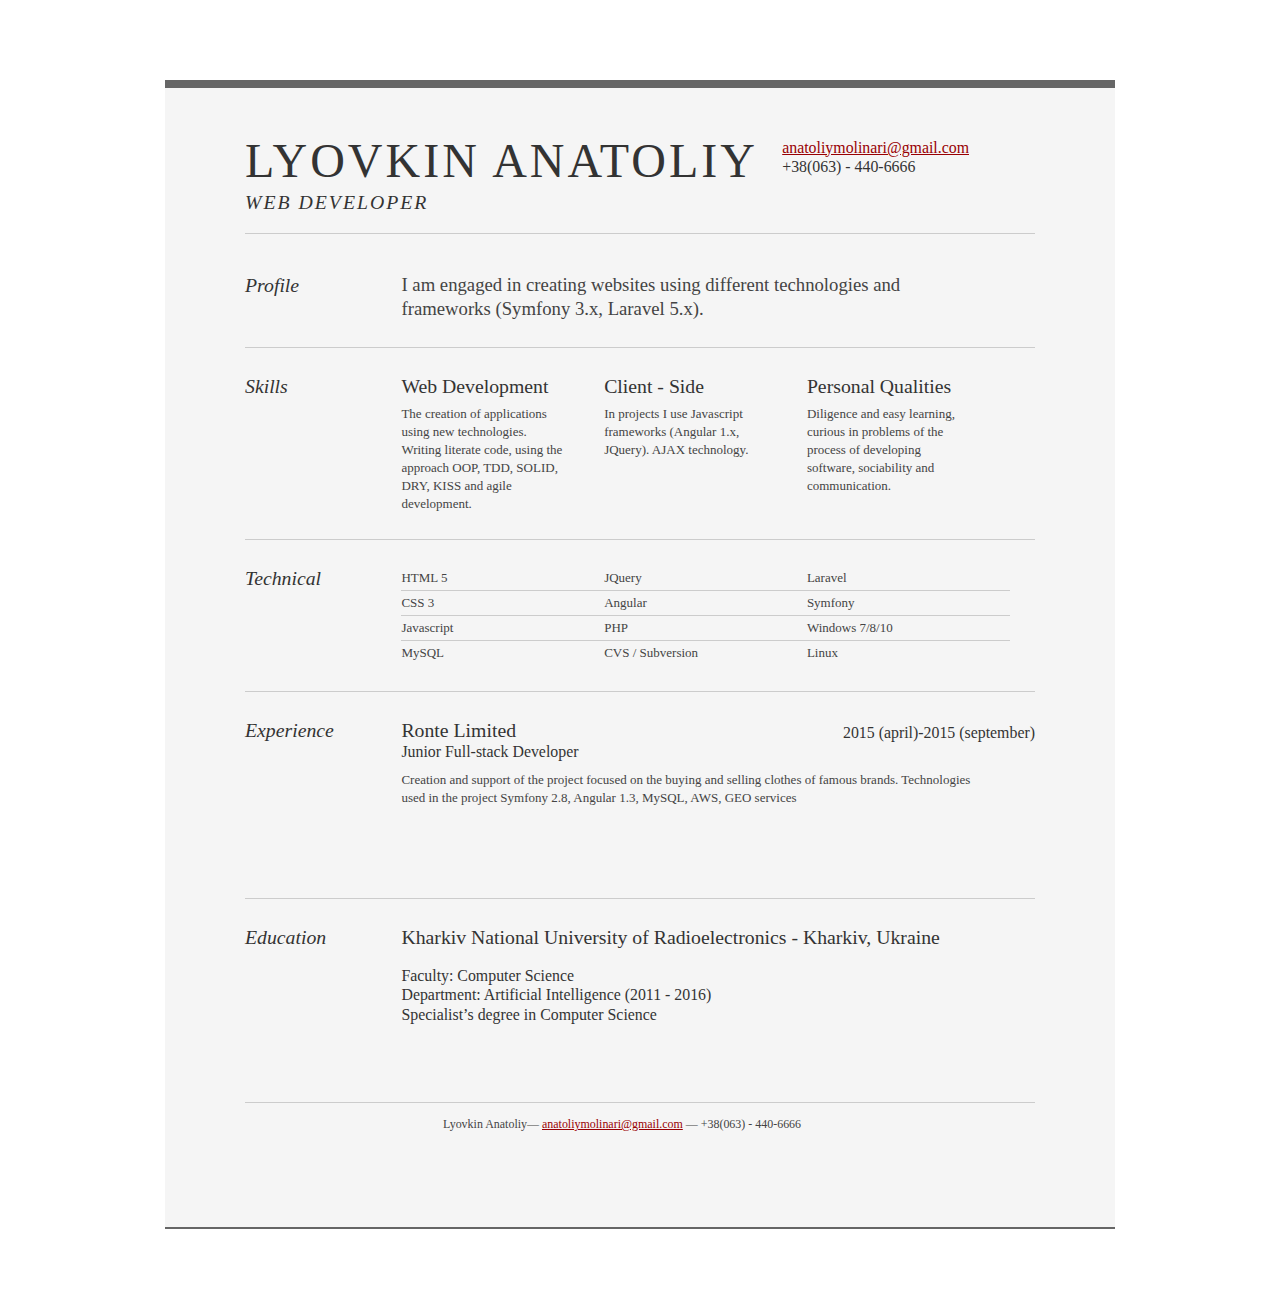
<file: index.html>
<!DOCTYPE html PUBLIC "-//W3C//DTD XHTML 1.0 Strict//EN" "http://www.w3.org/TR/xhtml1/DTD/xhtml1-strict.dtd">
<html>
<head>

	<title>Lyovkin Anatoliy | Web Developer | anatoliymolinari@gmail.com</title>
	<meta http-equiv="content-type" content="text/html; charset=utf-8" />

	<meta name="keywords" content="" />
	<meta name="description" content="" />

	<link rel="stylesheet" type="text/css" href="resume.css" media="all" />

</head>
<body>

<div id="doc2" class="yui-t7">
	<div id="inner">
	
		<div id="hd">
			<div class="yui-gc">
				<div class="yui-u first">
					<h1>Lyovkin Anatoliy</h1>
					<h2>Web Developer</h2>
				</div>

				<div class="yui-u">
					<div class="contact-info">
						<h3><a href="mailto:anatoliymolinari@gmail.com">anatoliymolinari@gmail.com</a></h3>
						<h3>+38(063) - 440-6666</h3>
					</div><!--// .contact-info -->
				</div>
			</div><!--// .yui-gc -->
		</div><!--// hd -->

		<div id="bd">
			<div id="yui-main">
				<div class="yui-b">

					<div class="yui-gf">
						<div class="yui-u first">
							<h2>Profile</h2>
						</div>
						<div class="yui-u">
							<p class="enlarge">
								I am engaged in creating websites using different technologies and frameworks (Symfony 3.x, Laravel 5.x).
							</p>
						</div>
					</div><!--// .yui-gf -->

					<div class="yui-gf">
						<div class="yui-u first">
							<h2>Skills</h2>
						</div>
						<div class="yui-u">

								<div class="talent">
									<h2>Web Development</h2>
									<p>The creation of applications using new technologies.
										Writing literate code, using the approach OOP, TDD, SOLID, DRY, KISS and agile development.</p>
								</div>

								<div class="talent">
									<h2>Client - Side</h2>
									<p>In projects I use Javascript frameworks (Angular 1.x, JQuery). AJAX technology.</p>
								</div>

								<div class="talent">
									<h2>Personal Qualities</h2>
									<p>Diligence and easy learning, curious in problems of the process of developing software, sociability and
										communication.</p>
								</div>
						</div>
					</div><!--// .yui-gf -->

					<div class="yui-gf">
						<div class="yui-u first">
							<h2>Technical</h2>
						</div>
						<div class="yui-u">
							<ul class="talent">
								<li>HTML 5</li>
								<li>CSS 3</li>
								<li>Javascript</li>
								<li class="last">MySQL</li>
							</ul>

							<ul class="talent">
								<li>JQuery</li>
								<li>Angular</li>
								<li>PHP</li>
								<li class="last">CVS / Subversion</li>
							</ul>

							<ul class="talent">
								<li>Laravel</li>
								<li>Symfony</li>
								<li>Windows 7/8/10</li>
								<li class="last">Linux</li>
							</ul>
						</div>
					</div><!--// .yui-gf-->

					<div class="yui-gf">
	
						<div class="yui-u first">
							<h2>Experience</h2>
						</div><!--// .yui-u -->

						<div class="yui-u">

							<div class="job">
								<h2>Ronte Limited</h2>
								<h3>Junior Full-stack Developer</h3>
								<h4>2015 (april)-2015 (september)</h4>
								<p>Creation and support of the project focused on the buying and selling clothes of famous brands.
									Technologies used in the project Symfony 2.8, Angular 1.3, MySQL, AWS, GEO services</p>
							</div>

						</div><!--// .yui-u -->
					</div><!--// .yui-gf -->


					<div class="yui-gf last">
						<div class="yui-u first">
							<h2>Education</h2>
						</div>
						<div class="yui-u">
							<h2>Kharkiv National University of Radioelectronics - Kharkiv, Ukraine</h2>
							<br />
							<h3>Faculty: Computer Science</h3>
							<h3>Department: Artificial Intelligence (2011 - 2016)</h3>
							<h3>Specialist’s degree in Computer Science</h3>
						</div>
					</div><!--// .yui-gf -->

				</div><!--// .yui-b -->
			</div><!--// yui-main -->
		</div><!--// bd -->

		<div id="ft">
			<p>Lyovkin Anatoliy&mdash; <a href="mailto:anatoliymolinari@gmail.com">anatoliymolinari@gmail.com</a> &mdash; +38(063) - 440-6666</p>
		</div><!--// footer -->

	</div><!-- // inner -->


</div><!--// doc -->


</body>
</html>
</file>
<file: resume.css>
html{color:#000;background:#FFF;}body,div,dl,dt,dd,ul,ol,li,h1,h2,h3,h4,h5,h6,pre,code,form,fieldset,legend,input,button,textarea,p,blockquote,th,td{margin:0;padding:0;}table{border-collapse:collapse;border-spacing:0;}fieldset,img{border:0;}address,caption,cite,code,dfn,em,strong,th,var,optgroup{font-style:inherit;font-weight:inherit;}del,ins{text-decoration:none;}li{list-style:none;}caption,th{text-align:left;}h1,h2,h3,h4,h5,h6{font-size:100%;font-weight:normal;}q:before,q:after{content:'';}abbr,acronym{border:0;font-variant:normal;}sup{vertical-align:baseline;}sub{vertical-align:baseline;}legend{color:#000;}input,button,textarea,select,optgroup,option{font-family:inherit;font-size:inherit;font-style:inherit;font-weight:inherit;}input,button,textarea,select{*font-size:100%;}body{font:13px/1.231 arial,helvetica,clean,sans-serif;*font-size:small;*font:x-small;}select,input,button,textarea,button{font:99% arial,helvetica,clean,sans-serif;}table{font-size:inherit;font:100%;}pre,code,kbd,samp,tt{font-family:monospace;*font-size:108%;line-height:100%;}body{text-align:center;}#doc,#doc2,#doc3,#doc4,.yui-t1,.yui-t2,.yui-t3,.yui-t4,.yui-t5,.yui-t6,.yui-t7{margin:auto;text-align:left;width:57.69em;*width:56.25em;}#doc2{width:73.076em;*width:71.25em;}#doc3{margin:auto 10px;width:auto;}#doc4{width:74.923em;*width:73.05em;}.yui-b{position:relative;}.yui-b{_position:static;}#yui-main .yui-b{position:static;}#yui-main,.yui-g .yui-u .yui-g{width:100%;}.yui-t1 #yui-main,.yui-t2 #yui-main,.yui-t3 #yui-main{float:right;margin-left:-25em;}.yui-t4 #yui-main,.yui-t5 #yui-main,.yui-t6 #yui-main{float:left;margin-right:-25em;}.yui-t1 .yui-b{float:left;width:12.30769em;*width:12.00em;}.yui-t1 #yui-main .yui-b{margin-left:13.30769em;*margin-left:13.05em;}.yui-t2 .yui-b{float:left;width:13.8461em;*width:13.50em;}.yui-t2 #yui-main .yui-b{margin-left:14.8461em;*margin-left:14.55em;}.yui-t3 .yui-b{float:left;width:23.0769em;*width:22.50em;}.yui-t3 #yui-main .yui-b{margin-left:24.0769em;*margin-left:23.62em;}.yui-t4 .yui-b{float:right;width:13.8456em;*width:13.50em;}.yui-t4 #yui-main .yui-b{margin-right:14.8456em;*margin-right:14.55em;}.yui-t5 .yui-b{float:right;width:18.4615em;*width:18.00em;}.yui-t5 #yui-main .yui-b{margin-right:19.4615em;*margin-right:19.125em;}.yui-t6 .yui-b{float:right;width:23.0769em;*width:22.50em;}.yui-t6 #yui-main .yui-b{margin-right:24.0769em;*margin-right:23.62em;}.yui-t7 #yui-main .yui-b{display:block;margin:0 0 1em 0;}#yui-main .yui-b{float:none;width:auto;}.yui-gb .yui-u,.yui-g .yui-gb .yui-u,.yui-gb .yui-g,.yui-gb .yui-gb,.yui-gb .yui-gc,.yui-gb .yui-gd,.yui-gb .yui-ge,.yui-gb .yui-gf,.yui-gc .yui-u,.yui-gc .yui-g,.yui-gd .yui-u{float:left;}.yui-g .yui-u,.yui-g .yui-g,.yui-g .yui-gb,.yui-g .yui-gc,.yui-g .yui-gd,.yui-g .yui-ge,.yui-g .yui-gf,.yui-gc .yui-u,.yui-gd .yui-g,.yui-g .yui-gc .yui-u,.yui-ge .yui-u,.yui-ge .yui-g,.yui-gf .yui-g,.yui-gf .yui-u{float:right;}.yui-g div.first,.yui-gb div.first,.yui-gc div.first,.yui-gd div.first,.yui-ge div.first,.yui-gf div.first,.yui-g .yui-gc div.first,.yui-g .yui-ge div.first,.yui-gc div.first div.first{float:left;}.yui-g .yui-u,.yui-g .yui-g,.yui-g .yui-gb,.yui-g .yui-gc,.yui-g .yui-gd,.yui-g .yui-ge,.yui-g .yui-gf{width:49.1%;}.yui-gb .yui-u,.yui-g .yui-gb .yui-u,.yui-gb .yui-g,.yui-gb .yui-gb,.yui-gb .yui-gc,.yui-gb .yui-gd,.yui-gb .yui-ge,.yui-gb .yui-gf,.yui-gc .yui-u,.yui-gc .yui-g,.yui-gd .yui-u{width:32%;margin-left:1.99%;}.yui-gb .yui-u{*margin-left:1.9%;*width:31.9%;}.yui-gc div.first,.yui-gd .yui-u{width:66%;}.yui-gd div.first{width:32%;}.yui-ge div.first,.yui-gf .yui-u{width:74.2%;}.yui-ge .yui-u,.yui-gf div.first{width:24%;}.yui-g .yui-gb div.first,.yui-gb div.first,.yui-gc div.first,.yui-gd div.first{margin-left:0;}.yui-g .yui-g .yui-u,.yui-gb .yui-g .yui-u,.yui-gc .yui-g .yui-u,.yui-gd .yui-g .yui-u,.yui-ge .yui-g .yui-u,.yui-gf .yui-g .yui-u{width:49%;*width:48.1%;*margin-left:0;}.yui-g .yui-g .yui-u{width:48.1%;}.yui-g .yui-gb div.first,.yui-gb .yui-gb div.first{*margin-right:0;*width:32%;_width:31.7%;}.yui-g .yui-gc div.first,.yui-gd .yui-g{width:66%;}.yui-gb .yui-g div.first{*margin-right:4%;_margin-right:1.3%;}.yui-gb .yui-gc div.first,.yui-gb .yui-gd div.first{*margin-right:0;}.yui-gb .yui-gb .yui-u,.yui-gb .yui-gc .yui-u{*margin-left:1.8%;_margin-left:4%;}.yui-g .yui-gb .yui-u{_margin-left:1.0%;}.yui-gb .yui-gd .yui-u{*width:66%;_width:61.2%;}.yui-gb .yui-gd div.first{*width:31%;_width:29.5%;}.yui-g .yui-gc .yui-u,.yui-gb .yui-gc .yui-u{width:32%;_float:right;margin-right:0;_margin-left:0;}.yui-gb .yui-gc div.first{width:66%;*float:left;*margin-left:0;}.yui-gb .yui-ge .yui-u,.yui-gb .yui-gf .yui-u{margin:0;}.yui-gb .yui-gb .yui-u{_margin-left:.7%;}.yui-gb .yui-g div.first,.yui-gb .yui-gb div.first{*margin-left:0;}.yui-gc .yui-g .yui-u,.yui-gd .yui-g .yui-u{*width:48.1%;*margin-left:0;}.yui-gb .yui-gd div.first{width:32%;}.yui-g .yui-gd div.first{_width:29.9%;}.yui-ge .yui-g{width:24%;}.yui-gf .yui-g{width:74.2%;}.yui-gb .yui-ge div.yui-u,.yui-gb .yui-gf div.yui-u{float:right;}.yui-gb .yui-ge div.first,.yui-gb .yui-gf div.first{float:left;}.yui-gb .yui-ge .yui-u,.yui-gb .yui-gf div.first{*width:24%;_width:20%;}.yui-gb .yui-ge div.first,.yui-gb .yui-gf .yui-u{*width:73.5%;_width:65.5%;}.yui-ge div.first .yui-gd .yui-u{width:65%;}.yui-ge div.first .yui-gd div.first{width:32%;}#hd:after,#bd:after,#ft:after,.yui-g:after,.yui-gb:after,.yui-gc:after,.yui-gd:after,.yui-ge:after,.yui-gf:after{content:".";display:block;height:0;clear:both;visibility:hidden;}#hd,#bd,#ft,.yui-g,.yui-gb,.yui-gc,.yui-gd,.yui-ge,.yui-gf{zoom:1;}

.msg { padding: 10px; background: #222; position: relative; }
.msg h1 { color: #fff;  }
.msg a { margin-left: 20px; background: #408814; color: white; padding: 4px 8px; text-decoration: none; }
.msg a:hover { background: #266400; }

/* //-- yui-grids style overrides -- */
body { font-family: Georgia; color: #444; }
#inner { padding: 10px 80px; margin: 80px auto; background: #f5f5f5; border: solid #666; border-width: 8px 0 2px 0; }
.yui-gf { margin-bottom: 2em; padding-bottom: 2em; border-bottom: 1px solid #ccc; }

/* //-- header, body, footer -- */
#hd { margin: 2.5em 0 3em 0; padding-bottom: 1.5em; border-bottom: 1px solid #ccc }
#hd h2 { text-transform: uppercase; letter-spacing: 2px; }
#bd, #ft { margin-bottom: 2em; }

/* //-- footer -- */
#ft { padding: 1em 0 5em 0; font-size: 92%; border-top: 1px solid #ccc; text-align: center; }
#ft p { margin-bottom: 0; text-align: center;   }

/* //-- core typography and style -- */
#hd h1 { font-size: 48px; text-transform: uppercase; letter-spacing: 3px; }
h2 { font-size: 152% }
h3, h4 { font-size: 122%; }
h1, h2, h3, h4 { color: #333; }
p { font-size: 100%; line-height: 18px; padding-right: 3em; }
a { color: #990003 }
a:hover { text-decoration: none; }
strong { font-weight: bold; }
li { line-height: 24px; border-bottom: 1px solid #ccc; }
p.enlarge { font-size: 144%; padding-right: 6.5em; line-height: 24px; }
p.enlarge span { color: #000 }
.contact-info { margin-top: 7px; }
.first h2 { font-style: italic; }
.last { border-bottom: 0 }


/* //-- section styles -- */

a#pdf { display: block; float: left; background: #666; color: white; padding: 6px 50px 6px 12px; margin-bottom: 6px; text-decoration: none;  }
a#pdf:hover { background: #222; }

.job { position: relative; margin-bottom: 1em; padding-bottom: 1em; /*border-bottom: 1px solid #ccc;*/ }
.job h4 { position: absolute; top: 0.35em; right: 0 }
.job p { margin: 0.75em 0 3em 0; }

.last { border: none; }
.skills-list {  }
.skills-list ul { margin: 0; }
.skills-list li { margin: 3px 0; padding: 3px 0; }
.skills-list li span { font-size: 152%; display: block; margin-bottom: -2px; padding: 0 }
.talent { width: 32%; float: left }
.talent h2 { margin-bottom: 6px; }

#srt-ttab { margin-bottom: 100px; text-align: center;  }
#srt-ttab img.last { margin-top: 20px }

/* --// override to force 1/8th width grids -- */
.yui-gf .yui-u{width:80.2%;}
.yui-gf div.first{width:12.3%;}
</file>
